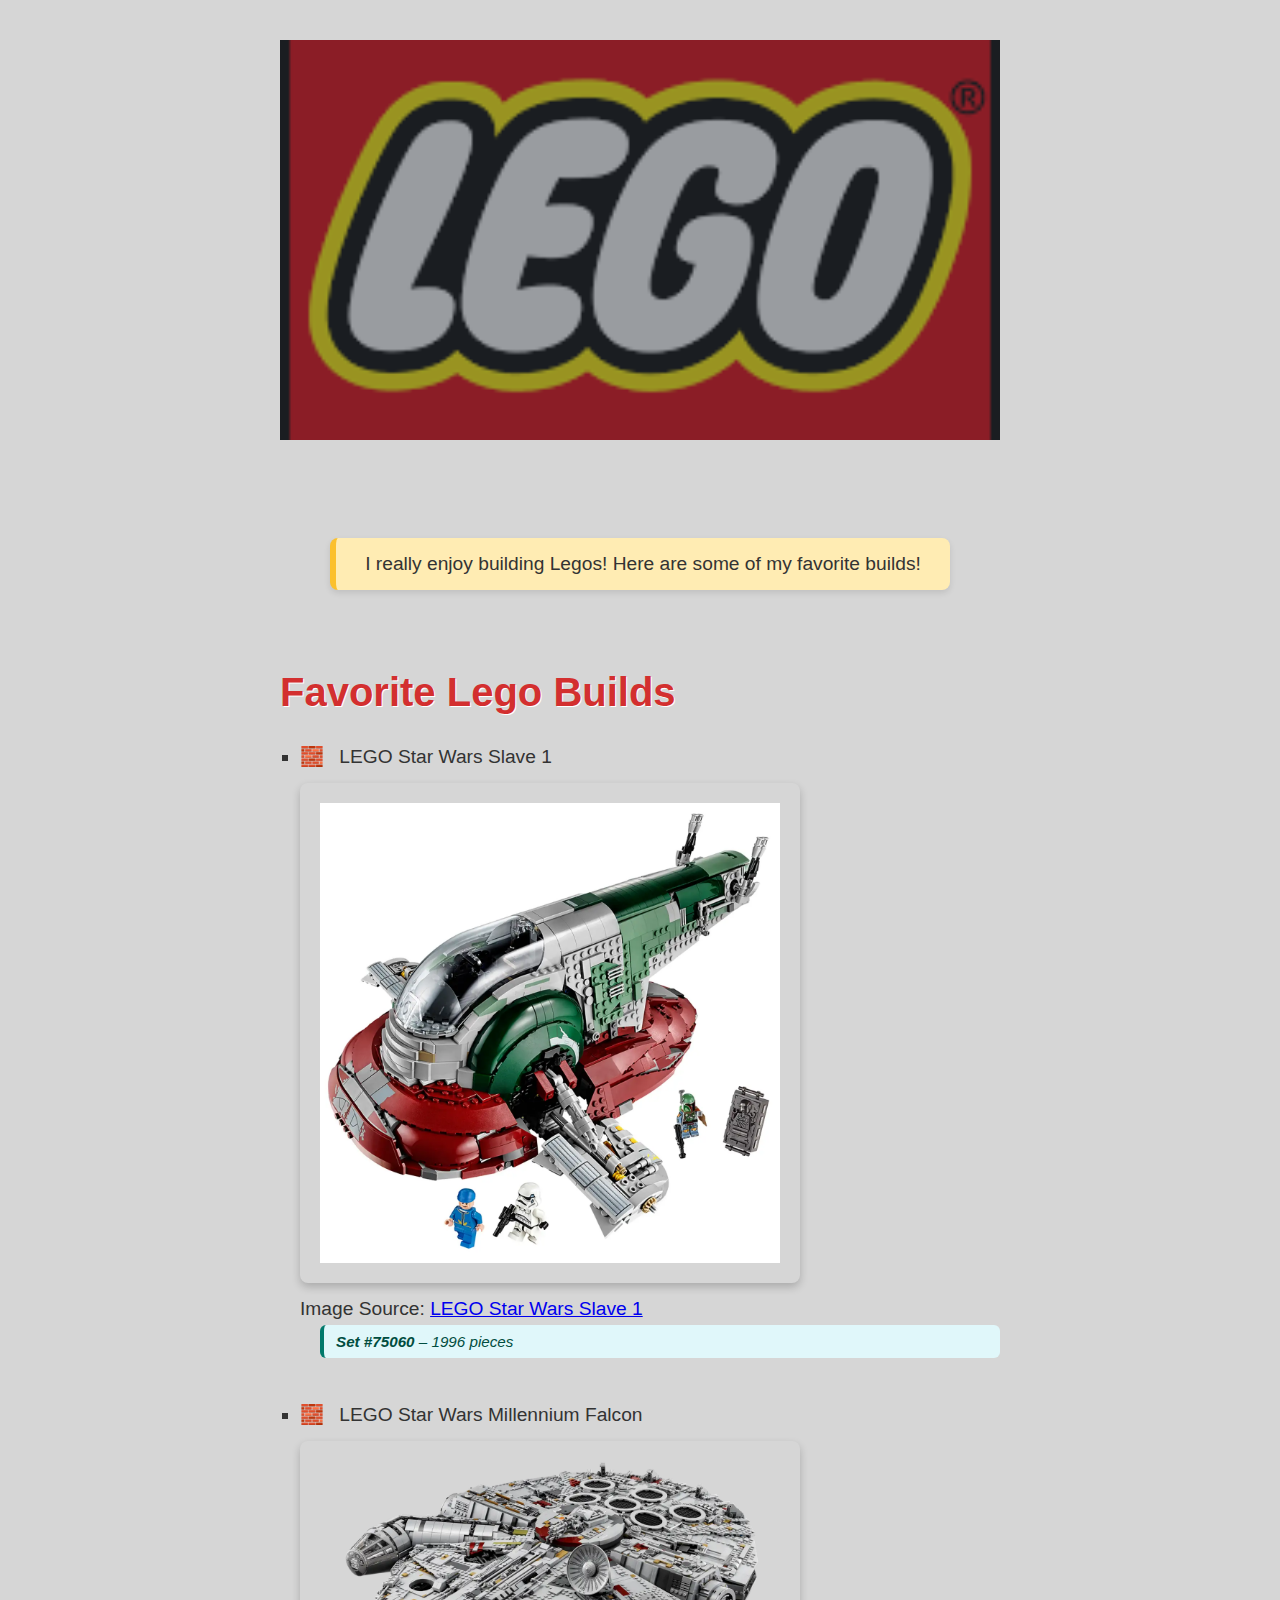
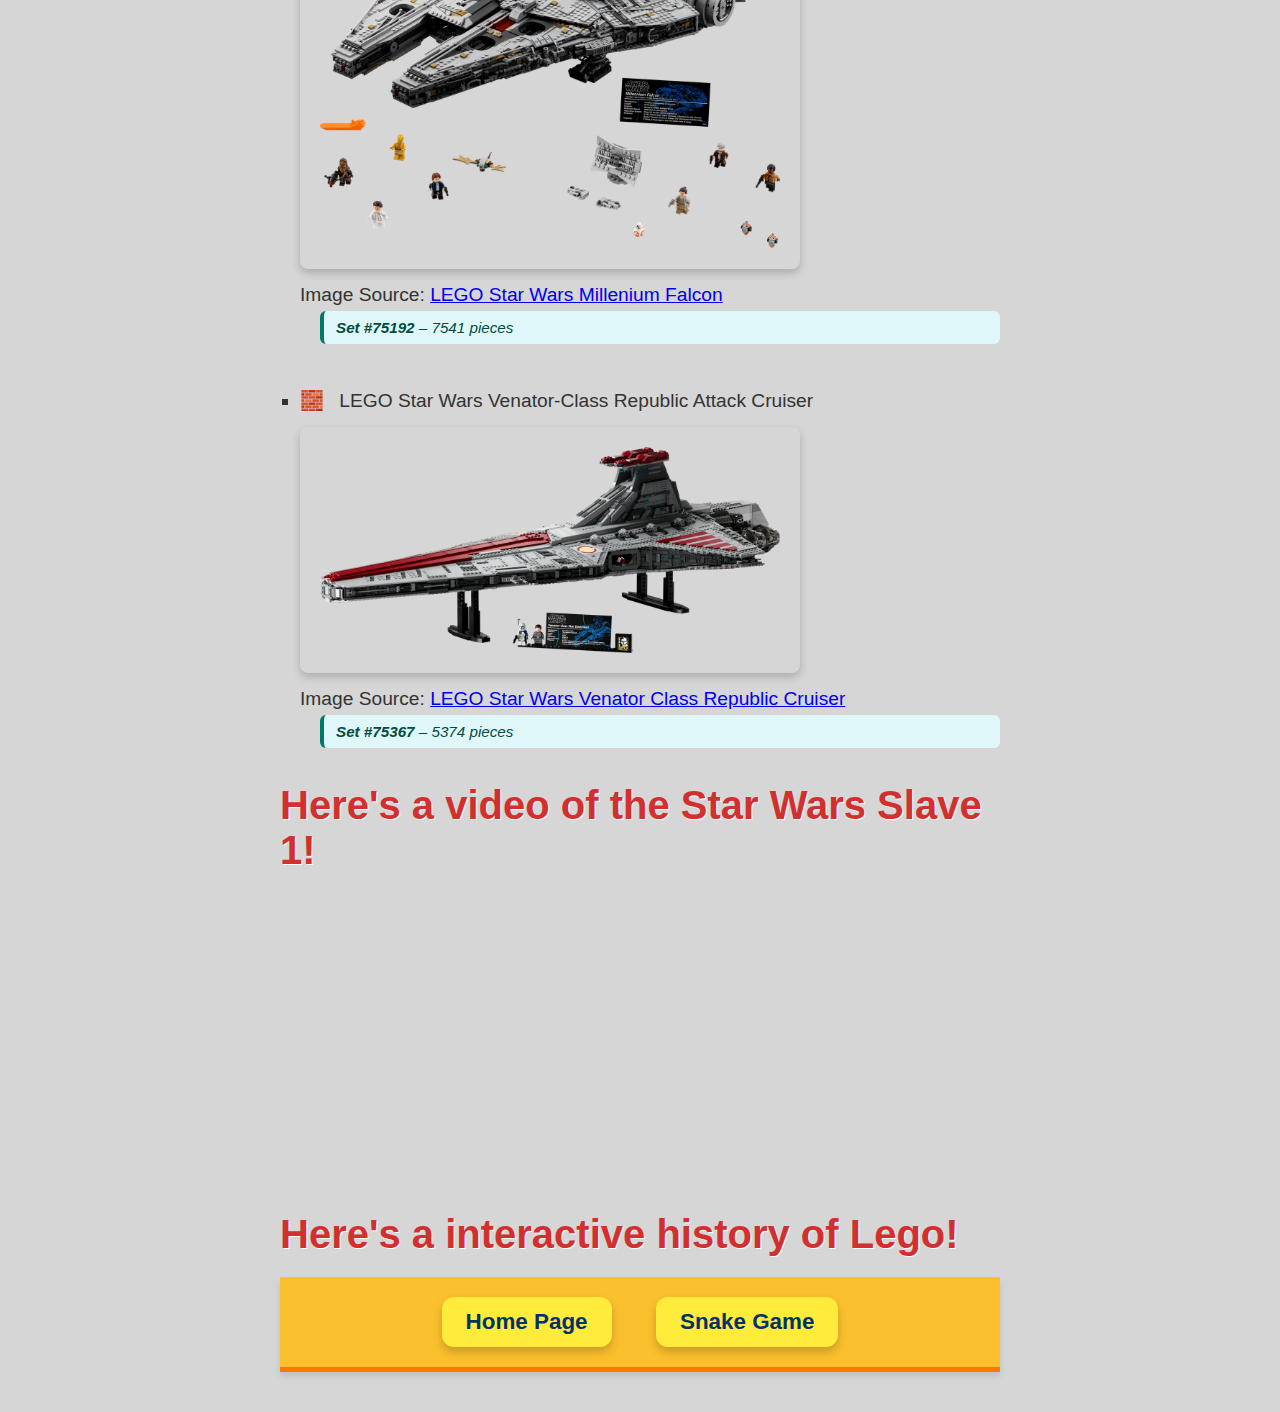
<file: scratch.html>
<!DOCTYPE html>
<html lang="en">
<head>
    <meta charset="UTF-8">
    <meta name="viewport" content="width=>, initial-scale=1.0">
    <title>Legos</title>
    <link href="css/scratch.css" rel="stylesheet" />
</head>

<body>

    <header class="masthead" style="background-image: url('assets/img/lego.img.png')">
    </header>

<main>
  <p>I really enjoy building Legos! Here are some of my favorite builds!</p>
</main>

<h1>Favorite Lego Builds</h1>

<ul>
  <li>
    LEGO Star Wars Slave 1
    <img src="assets/img/slave.img.webp" alt="LEGO Star Wars Slave 1" class="lego-img">
    <p class="credit">Image Source: <a href="https://www.lego.com/en-us/product/slave-i-75060" target="_blank">LEGO Star Wars Slave 1</a></p>
    <div class="note">
      <strong>Set #75060</strong> – 1996 pieces
    </div>
  </li>

  <li>
    LEGO Star Wars Millennium Falcon
    <img src="assets/img/Millenium.img.webp" alt="LEGO Star Wars Millenium Falcon" class="lego-img">
    <p class="credit">Image Source: <a href="https://www.lego.com/en-us/product/millennium-falcon-75192?ef_id=CjwKCAjw5PK_BhBBEiwAL7GTPXIYHzYVFu572yMuyAfDD8DbeaHqaCU28DDSFeOKmGGbuOTdSsEdCRoC_s4QAvD_BwE:G:s&s_kwcid=AL!790!3!!!!x!!!19930801844!&cmp=KAC-INI-GOOGUS-GO-US_GL-EN-RE-SP-BUY-CREATE-MB_ALWAYS_ON-SHOP-BP-PMAX-ALL-CIDNA00000-PMAX-MEDIUM_PRIORITY&gad_source=1&gclid=CjwKCAjw5PK_BhBBEiwAL7GTPXIYHzYVFu572yMuyAfDD8DbeaHqaCU28DDSFeOKmGGbuOTdSsEdCRoC_s4QAvD_BwE" target="_blank">LEGO Star Wars Millenium Falcon</a></p>
    <div class="note">
      <strong>Set #75192</strong> – 7541 pieces
    </div>
  </li>

  <li>
    LEGO Star Wars Venator-Class Republic Attack Cruiser
    <img src="assets/img/Venator.img.webp" alt="LEGO Star Wars Slave 1" class="lego-img">
    <p class="credit">Image Source: <a href="https://www.lego.com/en-us/product/venator-class-republic-attack-cruiser-75367" target="_blank">LEGO Star Wars Venator Class Republic Cruiser</a></p>
    <div class="note">
      <strong>Set #75367</strong> – 5374 pieces
    </div>
  </li>
</ul>

<body>

    <h1>Here's a video of the Star Wars Slave 1!</h1>

    <div class="video-container">
        <iframe width="560" height="315" 
                src="https://www.youtube.com/watch?v=_OnUsT9uq2w" 
                frameborder="0" allow="accelerometer; autoplay; clipboard-write; encrypted-media; gyroscope; picture-in-picture" 
                allowfullscreen></iframe>
    </div>


</body>

<h1>Here's a interactive history of Lego!</h1>
  
  <div class="tableauPlaceholder" id="viz1744670663096" style="position: relative">
    <noscript>
      <a href="#">
        <img alt="Lego Classic Box - Front" src="https://public.tableau.com/static/images/LE/LEGOSets/LegoClassicBox-Front/1_rss.png" style="border: none" />
      </a>
    </noscript>
    <object class="tableauViz" style="display: none;">
      <param name="host_url" value="https%3A%2F%2Fpublic.tableau.com%2F" />
      <param name="embed_code_version" value="3" />
      <param name="site_root" value="" />
      <param name="name" value="LEGOSets/LegoClassicBox-Front" />
      <param name="tabs" value="no" />
      <param name="toolbar" value="yes" />
      <param name="static_image" value="https://public.tableau.com/static/images/LE/LEGOSets/LegoClassicBox-Front/1.png" />
      <param name="animate_transition" value="yes" />
      <param name="display_static_image" value="yes" />
      <param name="display_spinner" value="yes" />
      <param name="display_overlay" value="yes" />
      <param name="display_count" value="yes" />
      <param name="language" value="en-US" />
    </object>
  </div>

  <script type="text/javascript">
    var divElement = document.getElementById('viz1744670663096');
    var vizElement = divElement.getElementsByTagName('object')[0];
    vizElement.style.width = '100%';
    vizElement.style.height = '800px';
    
    var scriptElement = document.createElement('script');
    scriptElement.src = 'https://public.tableau.com/javascripts/api/viz_v1.js';
    vizElement.parentNode.insertBefore(scriptElement, vizElement);
  </script>
</div>
    <div class="navbar">
      <a href="index.html" class="nav-link">Home Page</a>
      <a href="webapp.html" class="nav-link">Snake Game</a>
    </div>
  
  </body>

  
</html>
</file>
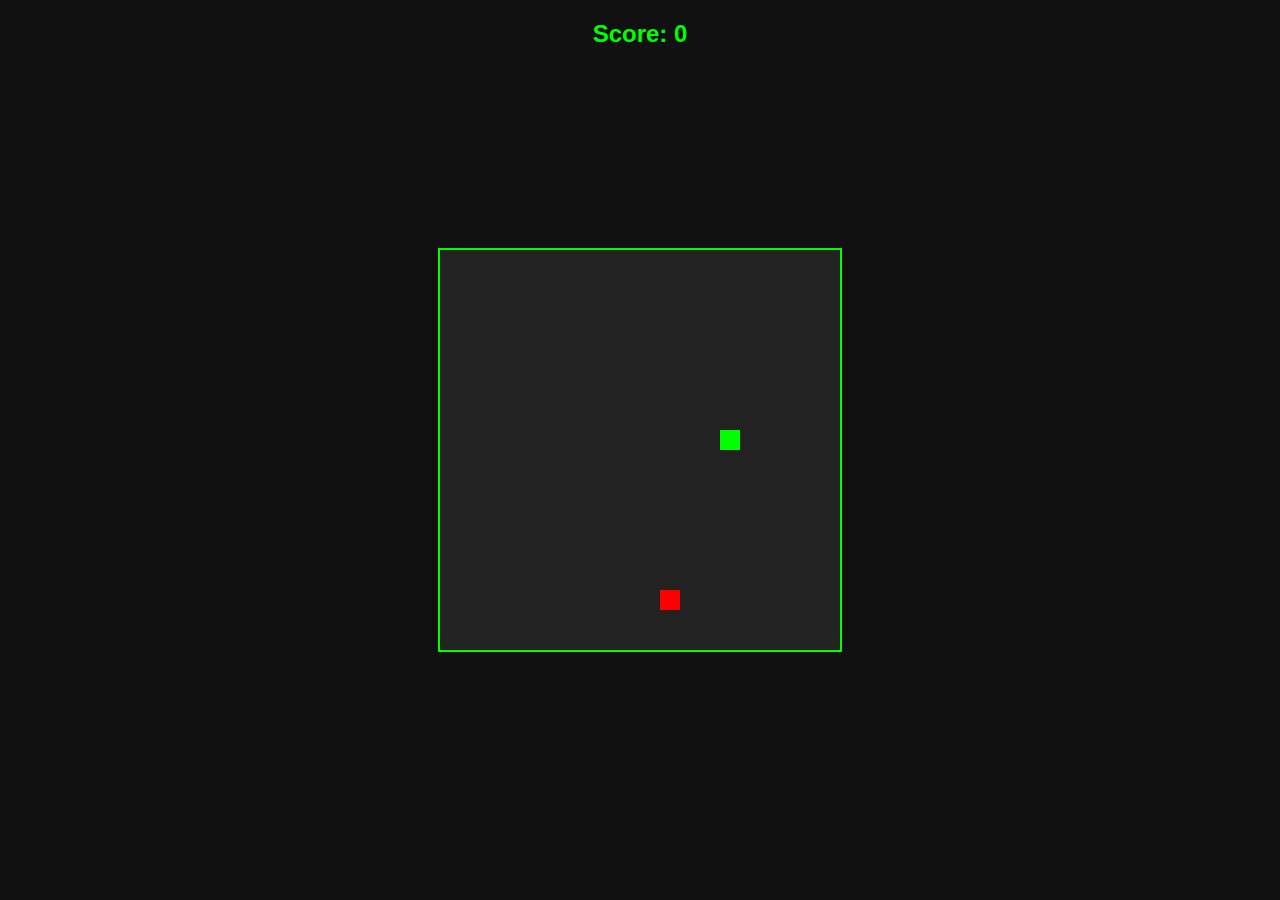
<file: webapp.html>
<!DOCTYPE html>
<html lang="en">
<head>
  <meta charset="UTF-8" />
  <meta name="viewport" content="width=device-width, initial-scale=1.0"/>
  <title>Snake Game</title>
  <style>
    * {
      box-sizing: border-box;
    }
    body {
      background-color: #111;
      display: flex;
      justify-content: center;
      align-items: center;
      height: 100vh;
      margin: 0;
      font-family: sans-serif;
    }
    canvas {
      background-color: #222;
      border: 2px solid #0f0;
    }
    #score {
      position: absolute;
      top: 20px;
      color: #0f0;
      font-size: 24px;
      font-weight: bold;
    }
  </style>
</head>
<body>
  <canvas id="gameCanvas" width="400" height="400"></canvas>
  <div id="score">Score: 0</div>
  <script>
    const canvas = document.getElementById("gameCanvas");
    const ctx = canvas.getContext("2d");
    const box = 20;
    const canvasSize = 400;
    const rows = canvasSize / box;
    const columns = canvasSize / box;

    let snake = [{ x: 9 * box, y: 9 * box }];
    let direction = "RIGHT";
    let food = {
      x: Math.floor(Math.random() * columns) * box,
      y: Math.floor(Math.random() * rows) * box
    };
    let score = 0;

    document.addEventListener("keydown", changeDirection);

    function changeDirection(event) {
      const key = event.key;
      if ((key === "ArrowLeft" || key === "a") && direction !== "RIGHT") {
        direction = "LEFT";
      } else if ((key === "ArrowUp" || key === "w") && direction !== "DOWN") {
        direction = "UP";
      } else if ((key === "ArrowRight" || key === "d") && direction !== "LEFT") {
        direction = "RIGHT";
      } else if ((key === "ArrowDown" || key === "s") && direction !== "UP") {
        direction = "DOWN";
      }
    }

    function draw() {
      ctx.clearRect(0, 0, canvasSize, canvasSize);

      // Draw food
      ctx.fillStyle = "red";
      ctx.fillRect(food.x, food.y, box, box);

      // Draw snake
      for (let i = 0; i < snake.length; i++) {
        ctx.fillStyle = i === 0 ? "#0f0" : "#0b0";
        ctx.fillRect(snake[i].x, snake[i].y, box, box);
      }

      // Move snake
      let headX = snake[0].x;
      let headY = snake[0].y;

      if (direction === "LEFT") headX -= box;
      if (direction === "RIGHT") headX += box;
      if (direction === "UP") headY -= box;
      if (direction === "DOWN") headY += box;

      // Game over conditions
      if (
        headX < 0 || headX >= canvasSize ||
        headY < 0 || headY >= canvasSize ||
        collision(headX, headY, snake)
      ) {
        clearInterval(game);
        alert("Game Over! Score: " + score);
        location.reload();
      }

      // Food eaten
      if (headX === food.x && headY === food.y) {
        score++;
        document.getElementById("score").innerText = "Score: " + score;
        food = {
          x: Math.floor(Math.random() * columns) * box,
          y: Math.floor(Math.random() * rows) * box
        };
      } else {
        snake.pop();
      }

      snake.unshift({ x: headX, y: headY });
    }

    function collision(x, y, array) {
      for (let i = 0; i < array.length; i++) {
        if (array[i].x === x && array[i].y === y) {
          return true;
        }
      }
      return false;
    }

    const game = setInterval(draw, 100);
  </script>
</body>
</html>
</file>
<file: css/scratch.css>
* {
    margin: 0;
    padding: 0;
    box-sizing: border-box;
}
.cool-header {
    height: 100vh;
    background: linear-gradient(
        rgba(244, 240, 240, 0.5), 
        rgba(0, 0, 0, 0.5)
    ), 
    url('') no-repeat center center/cover;
    display: flex;
    flex-direction: column;
    justify-content: center;
    align-items: center;
    color: white;
    text-align: center;
    font-family: 'Segoe UI', Tahoma, Geneva, Verdana, sans-serif;
    padding: 20px;
    background-color: #004d40;
}

.cool-header h1 {
    font-size: 3.5rem;
    text-transform: uppercase;
    letter-spacing: 3px;
    text-shadow: 0 4px 6px rgba(0,0,0,0.7);
    animation: fadeInDown 2s ease-out;
}

.cool-header p {
    font-size: 1.5rem;
    margin-top: 15px;
    text-shadow: 0 2px 4px rgba(0,0,0,0.5);
    animation: fadeInUp 2s ease-out;
}


main {
    padding: 50px;
    font-size: 1.2rem;
    text-align: center;
}
img {
    display: flex;
    flex-direction: column;
    justify-content: center;
    align-items: center;
    color: white;
    text-align: center;
    font-family: 'Segoe UI', Tahoma, Geneva, Verdana, sans-serif;
    padding: 20px;

}
.note {
    font-size: 0.9em;
    color: #511616;
    margin-top: 5px;
    margin-left: 20px;
    font-style: italic;
  }
  
  header.masthead {
    position: relative;
    margin-bottom: 3rem;
    padding-top: calc(8rem + 57px);
    padding-bottom: 8rem;
    background: no-repeat center center;
    background-color: #ece100;
    background-size: cover;
    background-attachment: scroll;
  }
  header.masthead:before {
    content: "";
    position: absolute;
    top: 0;
    left: 0;
    right: 0;
    bottom: 0;
    background-color: #333a42;
    opacity: 0.5;
  }
  header.masthead .page-heading,
  header.masthead .post-heading,
  header.masthead .site-heading {
    color: #fff;
  }
  header.masthead .page-heading,
  header.masthead .site-heading {
    text-align: center;
  }
  header.masthead .page-heading h1, header.masthead .page-heading .h1,
  header.masthead .site-heading h1,
  header.masthead .site-heading .h1 {
    font-size: 3rem;
  }
  header.masthead .page-heading .subheading,
  header.masthead .site-heading .subheading {
    font-size: 1.5rem;
    font-weight: 300;
    line-height: 1.1;
    display: block;
    margin-top: 0.625rem;
    font-family: "Open Sans", -apple-system, BlinkMacSystemFont, "Segoe UI", Roboto, "Helvetica Neue", Arial, sans-serif, "Apple Color Emoji", "Segoe UI Emoji", "Segoe UI Symbol", "Noto Color Emoji";
  }
  header.masthead .post-heading h1, header.masthead .post-heading .h1 {
    font-size: 2.25rem;
  }
  header.masthead .post-heading .meta,
  header.masthead .post-heading .subheading {
    line-height: 1.1;
    display: block;
  }
  header.masthead .post-heading .subheading {
    font-size: 1.5rem;
    font-weight: 600;
    margin: 0.75rem 0 2rem;
    font-family: "Open Sans", -apple-system, BlinkMacSystemFont, "Segoe UI", Roboto, "Helvetica Neue", Arial, sans-serif, "Apple Color Emoji", "Segoe UI Emoji", "Segoe UI Symbol", "Noto Color Emoji";
  }
  header.masthead .post-heading .meta {
    font-size: 1.25rem;
    font-weight: 300;
    font-style: italic;
    font-family: "Lora", -apple-system, BlinkMacSystemFont, "Segoe UI", Roboto, "Helvetica Neue", Arial, sans-serif, "Apple Color Emoji", "Segoe UI Emoji", "Segoe UI Symbol", "Noto Color Emoji";
  }
  header.masthead .post-heading .meta a {
    color: #fff;
  }
  @media (min-width: 992px) {
    header.masthead {
      padding-top: 12.5rem;
      padding-bottom: 12.5rem;
    }
    header.masthead .page-heading h1, header.masthead .page-heading .h1,
    header.masthead .site-heading h1,
    header.masthead .site-heading .h1 {
      font-size: 5rem;
    }
    header.masthead .post-heading h1, header.masthead .post-heading .h1 {
      font-size: 3.5rem;
    }
    header.masthead .post-heading .subheading {
      font-size: 1.875rem;
    }
  }

  /* Page Styling */
body {
    font-family: 'Segoe UI', Tahoma, Geneva, Verdana, sans-serif;
    background-color: #d6d6d6;
    color: #333;
    padding: 40px;
    max-width: 800px;
    margin: 0 auto;
  }
  
  /* Fun Main Paragraph */
  main p {
    background: #ffecb3;
    padding: 15px 20px;
    border-left: 6px solid #fbc02d;
    border-radius: 8px;
    font-size: 1.2rem;
    margin-bottom: 30px;
    box-shadow: 0 3px 6px rgba(0, 0, 0, 0.1);
  }
  
  /* Header Styling */
  h1 {
    font-size: 2.5rem;
    color: #d32f2f;
    margin-bottom: 20px;
    text-shadow: 1px 1px 0 #fff;
  }
  
  /* Lego List */
  ul {
    list-style-type: square;
    padding-left: 20px;
  }
  
  li {
    font-size: 1.2rem;
    margin-bottom: 10px;
    position: relative;
    padding: 10px 0;
  }
  
  /* Note Styling */
  .note {
    background-color: #e0f7fa;
    padding: 8px 12px;
    border-left: 4px solid #00796b;
    margin-top: 5px;
    margin-bottom: 15px;
    font-size: 0.95rem;
    border-radius: 6px;
    color: #004d40;
  }
  
 
  ul li::before {
    content: "🧱";
    margin-right: 10px;
    font-size: 1.2rem;
  }
  
  .lego-img {
    width: 100%;           
    max-width: 500px;      
    height: auto;           
    display: block;
    margin: 15px 0;         
    border-radius: 8px;
    box-shadow: 0 4px 8px rgba(0, 0, 0, 0.2);
  }
  .navbar {
    background-color: #fbc02d;
    padding: 20px 30px;
    text-align: center;
    box-shadow: 0 4px 6px rgba(0, 0, 0, 0.1);
    border-bottom: 5px solid #f57c00;
  }
  
  
  .nav-link {
    color: #003366;   
    font-size: 1.4rem;
    text-decoration: none;
    display: inline-block;
    padding: 12px 24px;
    margin: 0 20px;
    background-color: #ffeb3b;  
    border-radius: 12px;
    font-weight: bold;
    transition: all 0.3s ease;
    box-shadow: 0 5px 10px rgba(0, 0, 0, 0.2);
  }
  
  
  .nav-link:hover {
    background-color: #e65100;  
    color: #fff;
    transform: translateY(-5px);  
    box-shadow: 0 6px 15px rgba(0, 0, 0, 0.3);  
  }
  
  
  .nav-link:active {
    transform: translateY(2px);  
    box-shadow: 0 3px 6px rgba(0, 0, 0, 0.2);
  }
  
  
  .navbar a {
    margin: 0 20px;
  }
</file>
